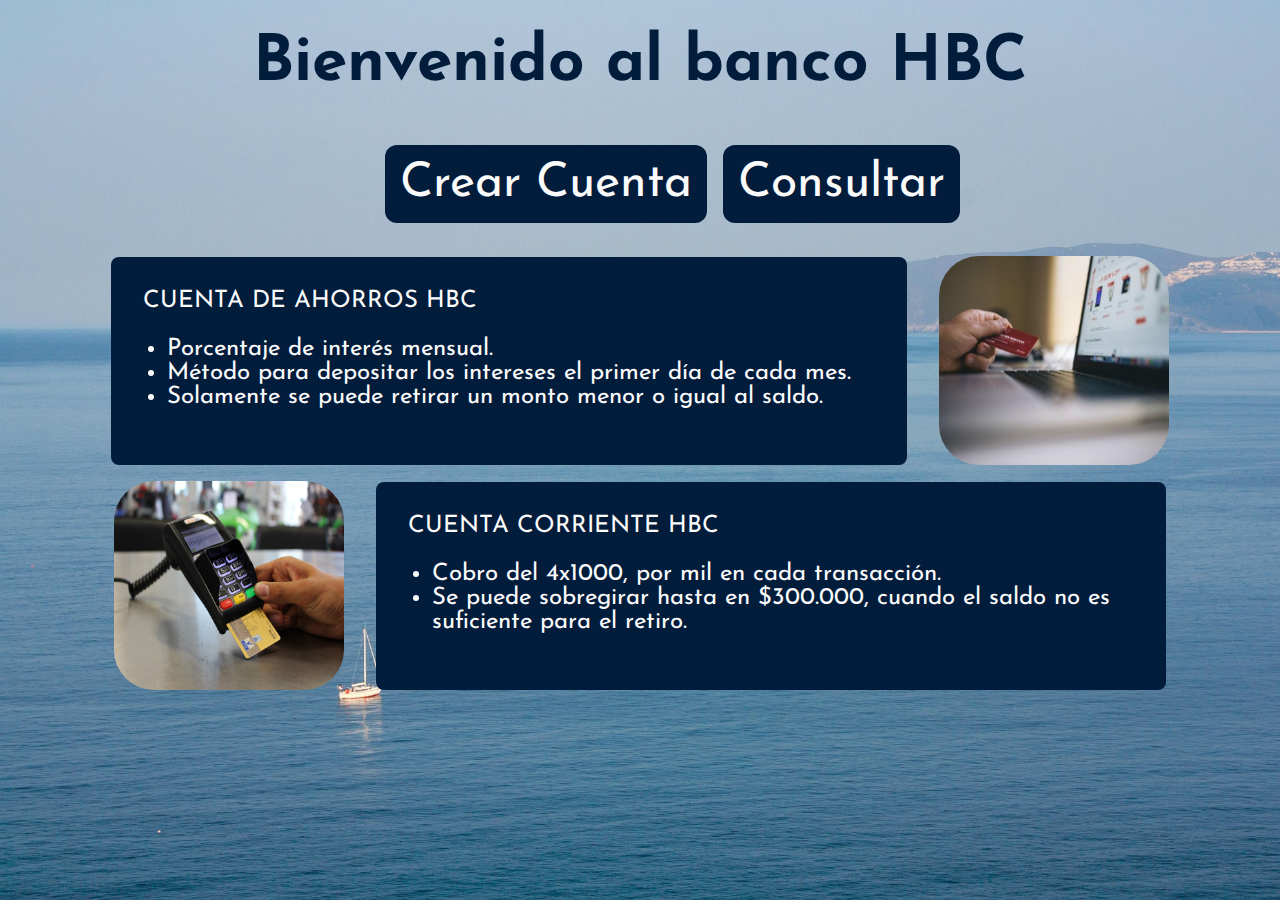
<file: index.html>
<!DOCTYPE html>
<html lang="en">
  <head>
    <meta charset="UTF-8" />
    <meta name="viewport" content="width=device-width, initial-scale=1.0" />
    <title>Banco HBC</title>
    <link rel="stylesheet" href="css/style.css" />
    <link rel="icon" type="image/x-icon" href="assets/icono.png" />
  </head>

  <body>
    <header class="container__header">
      <h1 class="container__header__titulo">Bienvenido al banco HBC</h1>
    </header>
    <main class="container__main">
      <section class="container__main__section__botones">
        <div class="container__main__section__div">
          <a class="container__main__section__a" href="/crearCuenta.html"
            >Crear Cuenta</a>
        </div>
        <div class="container__main__section__div">
          <a class="container__main__section__a" href="/consultar.html"
            >Consultar</a
          >
        </div>
      </section>
      <section class="container__main__section__ahorros">
        <div class="container__main__section__ahorros__div">
          <p class="container__main__section__ahorros__div_p">
            CUENTA DE AHORROS HBC
          </p>
          <ul class="container__main__section__ahorros__div__ul">
            <li>Porcentaje de interés mensual.</li>
            <li>
              Método para depositar los intereses el primer día de cada mes.
            </li>
            <li>Solamente se puede retirar un monto menor o igual al saldo.</li>
          </ul>
        </div>
        <img
          class="container__main__section__ahorros__img"
          src="assets/ahorros.jpg"
          alt="imagenAhorros"
        />
      </section>
      <section class="container__main__section__corriente">
        <img
          class="container__main__section__corriente__img"
          src="/assets/corriente.jpg"
          alt="cunetaCorriente"
        />
        <div class="container__main__section__corriente__div">
          <p class="container__main__section__corriente__div_p">
            CUENTA CORRIENTE HBC
          </p>
          <ul class="container__main__section__corriente__div__ul">
            <li>Cobro del 4x1000, por mil en cada transacción.</li>
            <li>
              Se puede sobregirar hasta en $300.000, cuando el saldo no es
              <br />suficiente para el retiro.
            </li>
          </ul>
        </div>
      </section>
    </main>
    <footer></footer>
  </body>
</html>
</file>
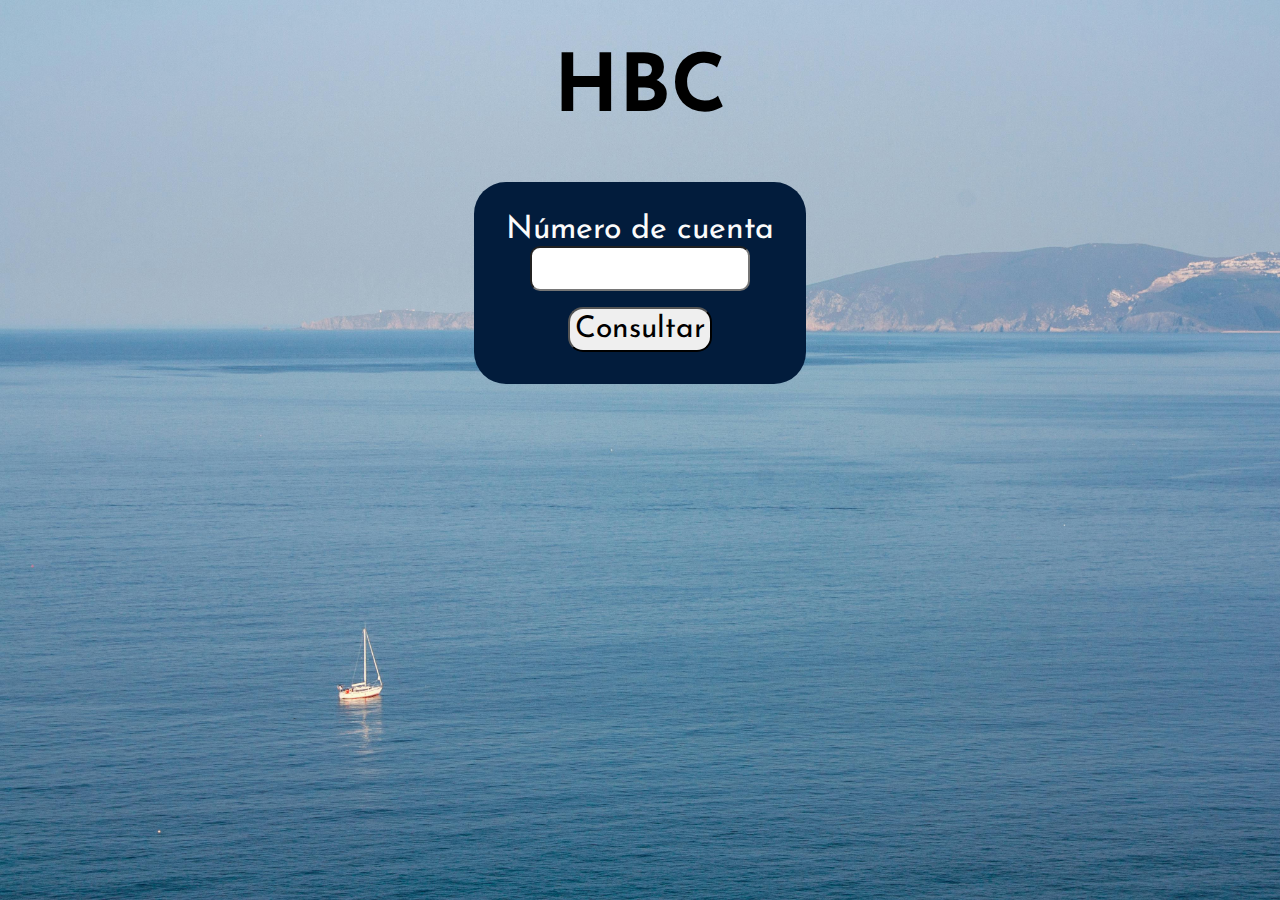
<file: consultar.html>
<!DOCTYPE html>
<html lang="en">

<head>
    <meta charset="UTF-8">
    <meta name="viewport" content="width=device-width, initial-scale=1.0">
    <title>Consultar usuario</title>
    <link rel="stylesheet" href="css/consultar.css">
    <link rel="icon" type="image/x-icon" href="assets/icono.png">
</head>

<body>
    <header class="header">
        <h1 class="header__titulo">HBC</h1>
    </header>
    <main class="main">
        <section class="main__section">
            <form class="main__section__form" method="POST" action="class/VerificarCuenta.php">
                <div class="main__section__form__div">
                    <p class="main__section__form__div__p"> Número de cuenta</p>
                    <input class="main__section__form__div__input" type="text" name="numeroCuenta" id="numeroCuenta"
                    pattern="[0-9]{1,30}" 
                    maxlength="30" 
                    title="Solo se permiten numeros"     
                    required>
                </div>
                <div class="main__section__form__div">
                    <button class="section__button" name="bottonConsultar" type="submit"
                        value="Validar">Consultar</button>
                </div>
            </form>
        </section>
    </main>
    <footer>

    </footer>
</body>

</html>
</file>
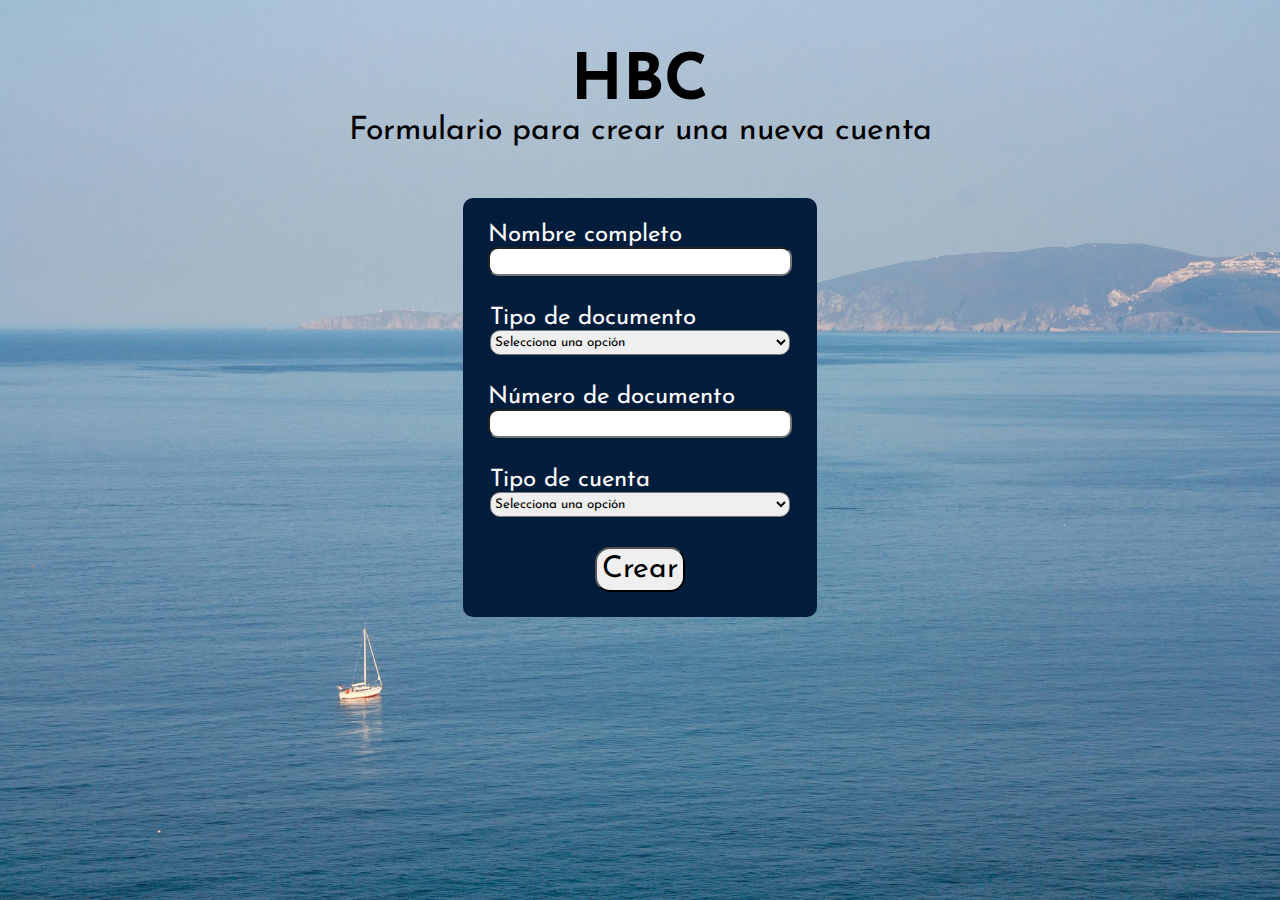
<file: crearCuenta.html>
<!DOCTYPE html>
<html lang="en">
  <head>
    <meta charset="UTF-8" />
    <meta name="viewport" content="width=device-width, initial-scale=1.0" />
    <title>Crear cuenta</title>
    <link rel="icon" type="image/x-icon" href="assets/icono.png">
    <link rel="stylesheet" href="css/crearCuenta.css">
  </head>
  <body>
    <header class="container__header">
      <h1 class="container__header__titulo">HBC</h1>
      <p class="container__header__parrafo">Formulario para crear una nueva cuenta</p>
    </header>

    <main class="container__main">
      <form class="container__main__form" action="agregar_cliente.php" method="POST">
        <div class="container__main__form__div">
          <p class="container__main__form__div__p" >Nombre completo</p>
          <input
            class="container__main__input"
            type="text"
            name="nombreCompleto"
            id="nombreCompleto"
            pattern="[a-zA-Z\s]+"
            title="Solo se permiten letras y espacios"
            required
          >
        </div>
        <div>
          <p class="container__main__form__div__p">Tipo de documento</p>
          <select class="container__main__input" type="text" name="tipoDocumento" id="tipoDocumento" required>
            <option value="" selected disabled hidden>Selecciona una opción</option>
            <option value="ciudadania">Cédula de ciudadanía</option>
            <option value="extranjeria">Cédula de extranjería</option>
          </select>
        </div>
        <div>
          <p class="container__main__form__div__p">Número de documento</p>
          <input
            class="container__main__input"
            type="text"
            name="numeroDocumento"
            id="numeroDocumento"
            pattern="[0-9]{5,10}" 
            title="Solo se permiten numeros entre 5 y 10 números" 
            minlength="5" 
            maxlength="10" 
            required
          />
        </div>
        <div>
          <p class="container__main__form__div__p">Tipo de cuenta</p>
          <select class="container__main__input" type="text" name=" tipoCuenta" id="tipoCuenta" required>
            <option value="" selected disabled hidden>Selecciona una opción</option>
            <option value="ahorro"> Ahorro</option>
            <option value="corriente"> Corriente</option>
          </select>
        </div>
             <input type="hidden" name="form_enviado" value="1">
            <button class="container__main__button" type="submit">Crear</button>
        
      </form>
      <footer>


      </footer>
    </main>
  </body>
</html>
</file>
<file: css/style.css>
/*Fuentes*/
@import url("https://fonts.googleapis.com/css2?family=Josefin+Sans:ital,wght@0,100..700;1,100..700&display=swap");

:root {
  --fuente-sans: "Josefin Sans", sans-serif;
  --color-azul-oscuro: #021c3c;
  --color-blanco: #fbfbfb;
  --color-gris: #f2f2f2;
}

* {
  margin: 0;
  padding: 0;
}

body {
  
  font-family: var(--fuente-sans);
  background-image: url(/assets/fondo.jpg);
  background-repeat: no-repeat;
  background-size: cover;
  background-attachment: fixed;
}

/*header*/
.container__header {
  display: flex;
  justify-content: center;
  align-items: center;
}

.container__header__titulo {
  font-size: 4rem;
  border-radius: 0.5rem;
  background: transparent;
  color: var(--color-azul-oscuro);
padding: 2rem;

}

/*main*/
.container__main {
  display: flex;
  flex-direction: column;
  gap: 1rem;
}

.container__main__section__botones {
  display: flex;
  justify-content: center;
width: 100%;
padding: 2rem;
  gap: 1rem;
  
}

.container__main__section__a {
  background: var(--color-azul-oscuro);
  font-size: 3rem;
  text-decoration: none;
  border-radius: 12px;
  padding: 15px;
  color: var(--color-blanco);
}

/*Cuenta ahorros*/
.container__main__section__ahorros {
  display: flex;
  justify-content: center;
  align-items: center;
  gap: 2rem;

}
.container__main__section__ahorros__div {
  background: var(--color-azul-oscuro);
  color: var(--color-blanco);
  padding: 2rem;
  border-radius: 0.5rem;
  font-size: 1.5rem;
}
.container__main__section__ahorros__div__ul {
  padding: 1.5rem;
}
.container__main__section__ahorros__img {
  width: 18%;
  border-radius: 2.5rem;
}

/*Cuenta corriente*/
.container__main__section__corriente {

  display: flex;
  justify-content: center;
  align-items: center;
  gap: 2rem;
}

.container__main__section__corriente__img {
  width: 18%;
  border-radius: 2.5rem;
}

.container__main__section__corriente__div{
  background: var(--color-azul-oscuro);
  color: var(--color-blanco);
  padding: 2rem;
  border-radius: 0.5rem;
  font-size: 1.5rem;
}

.container__main__section__corriente__div__ul {
  padding: 1.5rem;
}


/*Resposividad para pantallas de 1400px */
@media only screen and (min-width: 1400px) {
}
</file>
<file: css/consultar.css>
/*Fuentes*/
@import url("https://fonts.googleapis.com/css2?family=Josefin+Sans:ital,wght@0,100..700;1,100..700&display=swap");

:root {
  --fuente-sans: "Josefin Sans", sans-serif;
  --color-azul-oscuro: #021c3c;
  --color-blanco: #fbfbfb;
  --color-gris: #f2f2f2;
}

* {
  margin: 0;
  padding: 0;
}

body {
  font-family: var(--fuente-sans);
  background-image: url(/assets/fondo.jpg);
  background-repeat: no-repeat;
  background-size: cover;
  background-attachment: fixed;
  position: relative;
}
/*Header*/
.header {
  display: flex;
  flex-direction: column;
  justify-content: center;
  align-items: center;
  margin: 4%;
}
.header__titulo {
  font-size: 5rem;
}

/*Main*/
.main {
  display: flex;
  justify-content: center;
  align-items: center;
}

.main__section {
  display: flex;
  padding: 2rem;
  background: var(--color-azul-oscuro);
  border-radius: 2rem;
}
.main__section__form {
  display: flex;
  flex-direction: column;
  gap: 1rem;
}

.main__section__form__div {
  display: flex;
  flex-direction: column;
  justify-content: center;
  align-items: center;
}

.main__section__form__div__p {
  font-size: 2rem;
  font-family: var(--fuente-sans);
  color: var(--color-blanco);
}

.main__section__form__div__input {
  font-family: var(--fuente-sans);
  width: 200px;
  height: 25px;
  border-radius: 10px;
  font-size: 1.5rem;
  padding: 0.5rem;
}

.section__button {
  font-size: 30px;
  font-family: var(--fuente-sans);
  border-radius: 15px;
  padding: 5px;
}

/*Resposividad para pantallas de 1400px*/
@media only screen and (min-width: 1400px) {
  .header__titulo {
    font-size: 10rem;
  }
}
</file>
<file: css/crearCuenta.css>
/*Fuentes*/
@import url("https://fonts.googleapis.com/css2?family=Josefin+Sans:ital,wght@0,100..700;1,100..700&display=swap");

:root {
  --fuente-sans: "Josefin Sans", sans-serif;
  --color-azul-oscuro: #021c3c;
  --color-blanco: #fbfbfb;
  --color-gris: #f2f2f2;
}

* {
  margin: 0;
  padding: 0;
}

body {
  font-family: var(--fuente-sans);
  background-image: url(/assets/fondo.jpg);
  background-repeat: no-repeat;
  background-size: cover;
  background-attachment: fixed;
  position: relative;
}

/*Header*/
.container__header {
  display: flex;
  flex-direction: column;
  justify-content: center;
  align-items: center;
  margin: 4%;
}

.container__header__titulo {
  font-size: 4rem;

}

.container__header__parrafo {
  font-size: 2rem;

}

/*Main*/
.container__main {
  display: flex;
  flex-direction: column;
  justify-content: center;
  align-items: center;
}

.container__main__form {
  align-items: center;
  display: flex;
  flex-direction: column;
  gap: 30px;
  background: var(--color-azul-oscuro);
  padding: 25px;
  border-radius: 10px;
}


.container__main__input {
  font-family: var(--fuente-sans);
  width: 300px;
  height: 25px;
  border-radius: 10px;
}

.container__main__form__div__p {
  font-size: 1.5rem;
  color: var(--color-blanco);
}

.container__main__button {
  font-size: 30px;
  font-family: var(--fuente-sans);
  border-radius: 15px;
  padding: 5px;
}


/*Resposividad para pantallas de 1400px*/
@media only screen and (min-width: 1400px) {
  .container__header__titulo {
    font-size: 10rem;

  }

}
</file>
